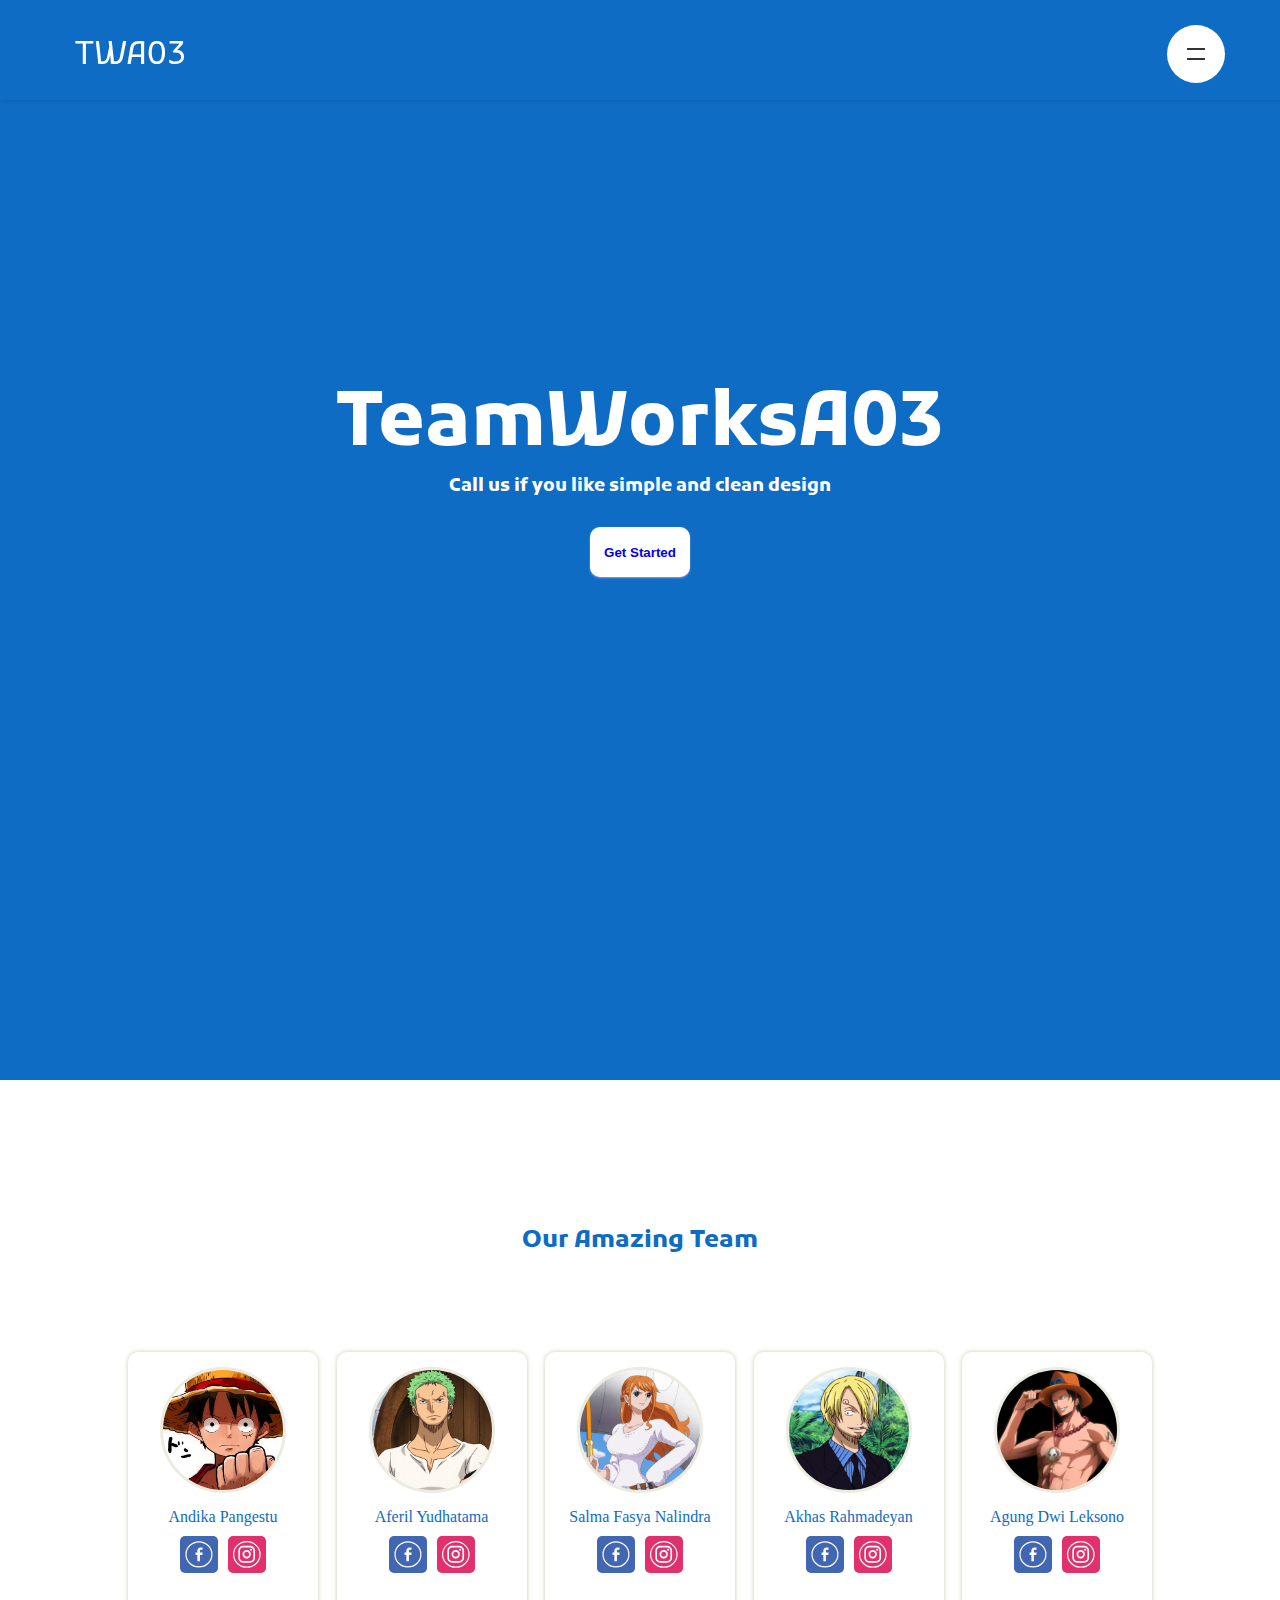
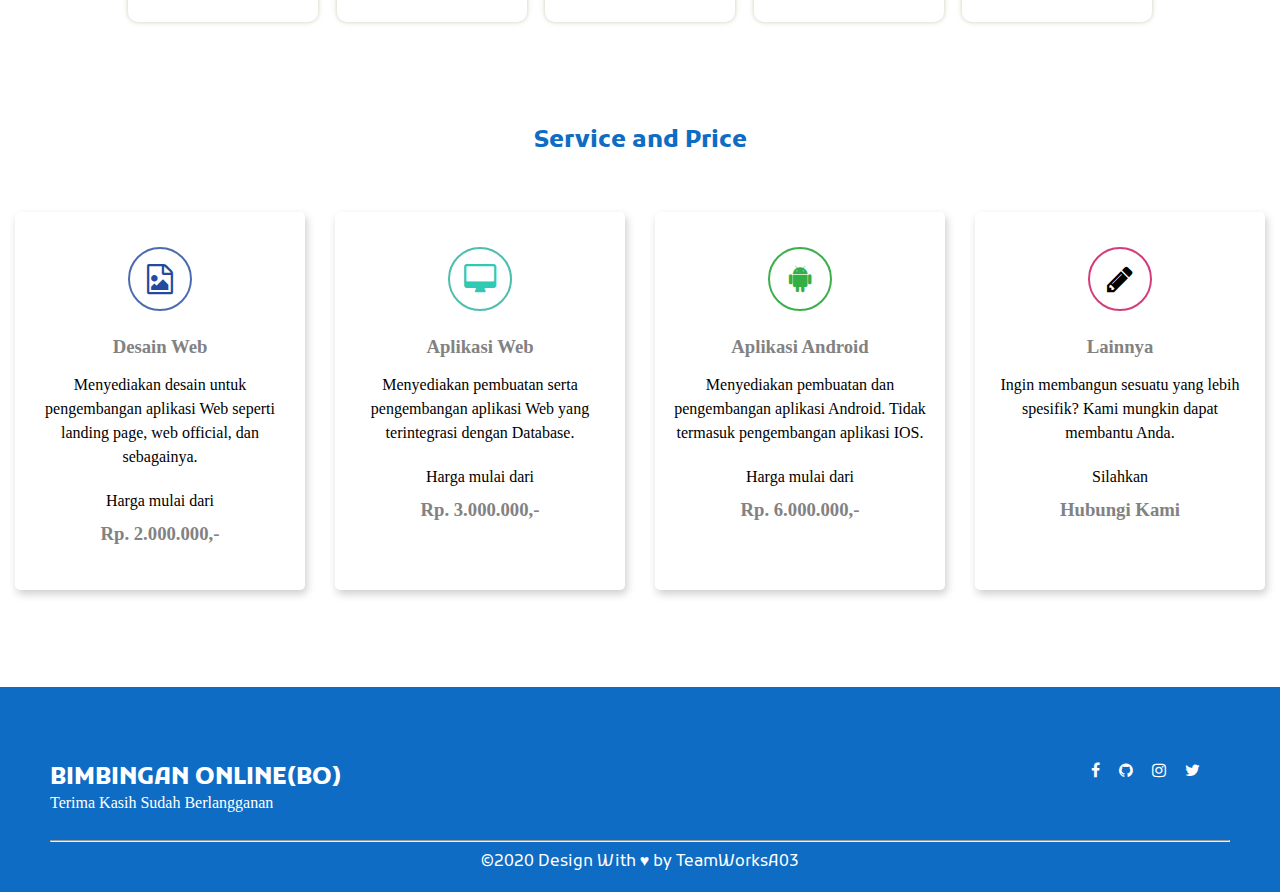
<file: index.html>
<!DOCTYPE html>
<html lang="en">

<head>
    <meta charset="UTF-8">
    <meta name="viewport" content="width=device-width, initial-scale=1.0">
    <title>TWA - Selamat Datang</title>
    <link rel="stylesheet" href="css/style.css">
    <link rel="stylesheet" href="css/responsive.css">
    <link rel="stylesheet" href="fontawesome/css/all.min.css">
    <link rel="stylesheet" href="https://stackpath.bootstrapcdn.com/font-awesome/4.7.0/css/font-awesome.min.css" integrity="sha384-wvfXpqpZZVQGK6TAh5PVlGOfQNHSoD2xbE+QkPxCAFlNEevoEH3Sl0sibVcOQVnN" crossorigin="anonymous">
    </head>

<body>
    <!-- Header -->
    <header class="header">
        <a href="/" class="logo" font face=K ufam>TWA03</a>
        <input class="menu-btn" type="checkbox" id="menu-btn" />
        <label class="menu-icon" for="menu-btn"><span class="navicon"></span></label>
        <ul class="menu" font color=# 0e6cc4>
            <li><a href="index.html" font face=k ufam font color="#0e6cc4">Home</a></li>
            <li><a href="#teams" font face=k ufam font color="#0e6cc4">Tentang Kami</a></li>
            <li><a href="#product" font face=k ufam font color="#0e6cc4">Produk Kami</a></li>
            <li><a href="#contact" font face=k ufam font color="#0e6cc4">Hubungi Kontak</a></li>
        </ul>
    </header>

    <!-- Landing -->
    <div class="landing">
        <div class="content">
            <h1 class="title">
                TeamWorksA03
                <p class="intro">
                    Call us if you like simple and clean design
                </p>
            </h1>
            <button class="getting">
                <a href="#product"><p>Get Started</p></a>
            </button>
        </div>
    </div>

    <!-- Team Works -->
    <div class="teams" id="teams">
        <h2>Our Amazing Team</h2>
        <div class="card-container">
            <div class="card">
                <div class="img-card">
                    <img src="images/luffy.jpg" alt="Andika Pangestu">
                </div>
                <span>Andika Pangestu</span>
                <div class="ic">
                    <a href="#">
                        <img class="facebook" src="images/ic-facebook.svg" alt="">
                    </a>
                    <a href="#">
                        <img class="instagram" src="images/ic-instagram.svg" alt="">
                    </a>
                </div>
            </div>
            <div class="card">
                <div class="img-card">
                    <img src="images/zoro.jpg" alt="Aferil Yudhatama">
                </div>
                <span>Aferil Yudhatama</span>
                <div class="ic">
                    <a href="#">
                        <img class="facebook" src="images/ic-facebook.svg" alt="">
                    </a>
                    <a href="#">
                        <img class="instagram" src="images/ic-instagram.svg" alt="">
                    </a>
                </div>
            </div>
            <div class="card">
                <div class="img-card">
                    <img src="images/nami.png" alt="Fasya Nalindra">
                </div>
                <span>Salma Fasya Nalindra</span>
                <div class="ic">
                    <a href="#">
                        <img class="facebook" src="images/ic-facebook.svg" alt="">
                    </a>
                    <a href="#">
                        <img class="instagram" src="images/ic-instagram.svg" alt="">
                    </a>
                </div>
            </div>
            <div class="card">
                <div class="img-card">
                    <img src="images/sanji.jpg" alt="Akhas Rahmadeyan">
                </div>
                <span>Akhas Rahmadeyan</span>
                <div class="ic">
                    <a href="#">
                        <img class="facebook" src="images/ic-facebook.svg" alt="">
                    </a>
                    <a href="#">
                        <img class="instagram" src="images/ic-instagram.svg" alt="">
                    </a>
                </div>
            </div>
            <div class="card">
                <div class="img-card">
                    <img src="images/ace.png" alt="Agung Dwi Leksono">
                </div>
                <span>Agung Dwi Leksono</span>
                <div class="ic">
                    <a href="#">
                        <img class="facebook" src="images/ic-facebook.svg" alt="">
                    </a>
                    <a href="#">
                        <img class="instagram" src="images/ic-instagram.svg" alt="">
                    </a>
                </div>
            </div>
        </div>
    </div>

    <!-- Products -->
    <section id="services">
        <div class="wrapper">
            <div class="container" id="product">
                <div class="title">
                    <h2>Service and Price</h2>
                </div>
                <div class="services">
                    <!-- Service 1 -->
                    <div class="service i-design">
                        <!-- Icon -->
                        <div class="service-icon">
                            <span><i class="fa fa-file-image" aria-hidden="true"></i></span>
                        </div>
                        <!-- Title -->
                        <div class="service-title">
                            <h3>Desain Web</h3>
                        </div>
                        <!-- Description -->
                        <div class="service-desc">
                            <p>Menyediakan desain untuk pengembangan aplikasi Web seperti landing page, web official, dan sebagainya.</p>
                        </div>
                        <!-- Price -->
                        <div class="service-price">
                            <p>Harga mulai dari</p>
                            <h3>Rp. 2.000.000,-</h3>
                        </div>
                    </div>
                    <!-- Service 2 -->
                    <div class="service i-desktop">
                        <!-- Icon -->
                        <div class="service-icon">
                            <span><i class="fa fa-desktop" aria-hidden="true"></i></span>
                        </div>
                        <!-- Title -->
                        <div class="service-title">
                            <h3>Aplikasi Web</h3>
                        </div>
                        <!-- Description -->
                        <div class="service-desc">
                            <p>Menyediakan pembuatan serta pengembangan aplikasi Web yang terintegrasi dengan Database.</p>
                        </div>
                        <!-- Price -->
                        <div class="service-price">
                            <p>Harga mulai dari</p>
                            <h3>Rp. 3.000.000,-</h3>
                        </div>
                    </div>
                    <!-- Service 3 -->
                    <div class="service i-android">
                        <!-- Icon -->
                        <div class="service-icon">
                            <span><i class="fab fa-android" aria-hidden="true"></i></span>
                        </div>
                        <!-- Title -->
                        <div class="service-title">
                            <h3>Aplikasi Android</h3>
                        </div>
                        <!-- Description -->
                        <div class="service-desc">
                            <p>Menyediakan pembuatan dan pengembangan aplikasi Android. Tidak termasuk pengembangan aplikasi IOS.</p>
                        </div>
                        <!-- Price -->
                        <div class="service-price">
                            <p>Harga mulai dari</p>
                            <h3>Rp. 6.000.000,-</h3>
                        </div>
                    </div>
                    <!-- Service 4 -->
                    <div class="service i-pencil">
                        <!-- Icon -->
                        <div class="service-icon">
                            <span><i class="fa fa-pencil"></i></span>
                        </div>
                        <!-- Title -->
                        <div class="service-title">
                            <h3>Lainnya</h3>
                        </div>
                        <!-- Description -->
                        <div class="service-desc">
                            <p>Ingin membangun sesuatu yang lebih spesifik? Kami mungkin dapat membantu Anda.</p>
                        </div>
                        <!-- Price / Contact -->
                        <div class="service-price">
                            <p>Silahkan</p>
                            <a href="#">
                                <h3>Hubungi Kami</h3>
                            </a>
                        </div>
                    </div>
                </div>
            </div>
        </div>
    </section>

    <!-- Footers -->
    <div class="footer">
        <div class="contain" id="contact">
            <div class="footer-content">
                <h2>BIMBINGAN ONLINE(BO)</h2>
                <p>Terima Kasih Sudah Berlangganan</p>
            </div>

            <div class="footer-media">
                <ul>
                    <li>
                        <a href="#"><i class="fa fa-facebook" aria-hidden="true" style="color: white;"></i></a>
                    </li>
                    <li>
                        <a href="#"><i class="fa fa-github" aria-hidden="true" style="color: white;"></i></a>
                    </li>
                    <li>
                        <a href="#"><i class="fa fa-instagram" aria-hidden="true" style="color: white;"></i></a>
                    </li>
                    <li>
                        <a href="#"><i class="fa fa-twitter" aria-hidden="true" style="color: white;"></i></a>
                    </li>
                </ul>
            </div>

            <div class="clearfix"></div>

            <hr>
            <div class="copyright">
                <a>&copy;2020 Design With &hearts; by TeamWorksA03</a>
            </div>
        </div>
    </div>
</body>

</html>
</file>
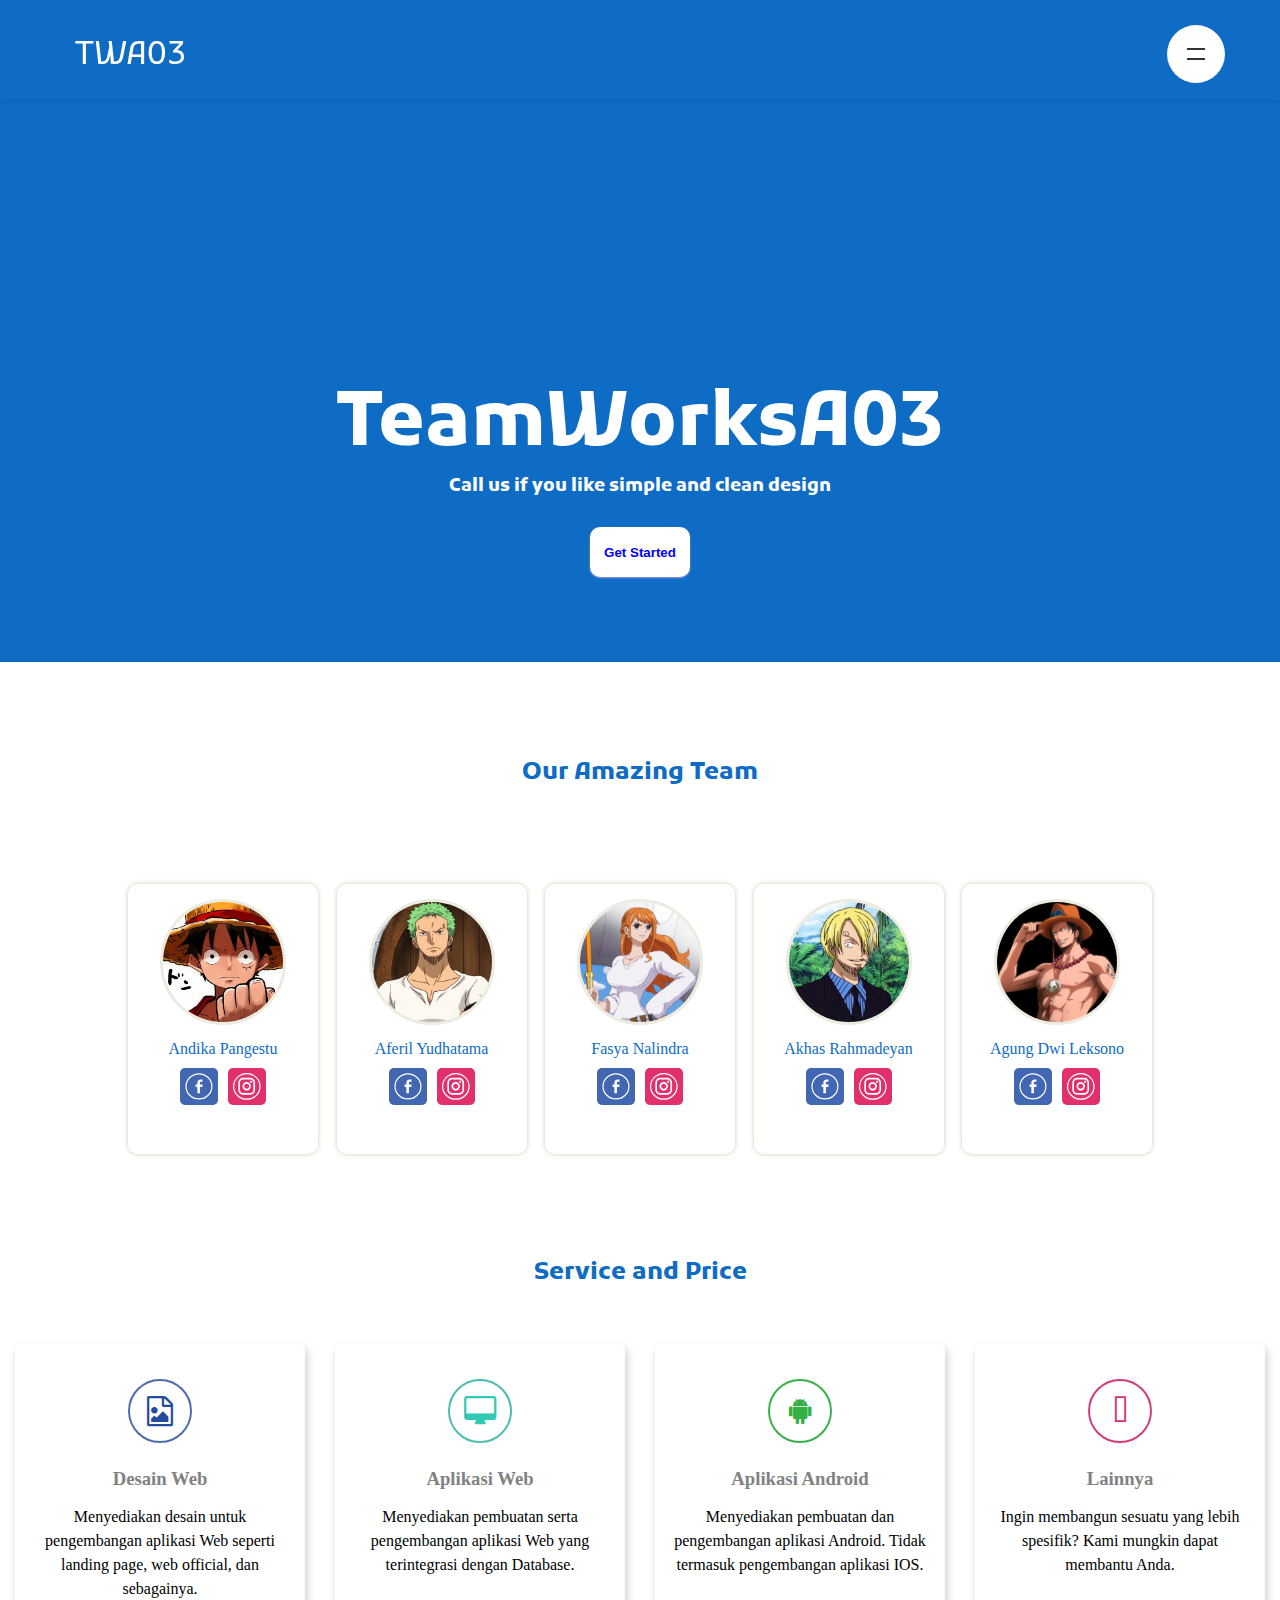
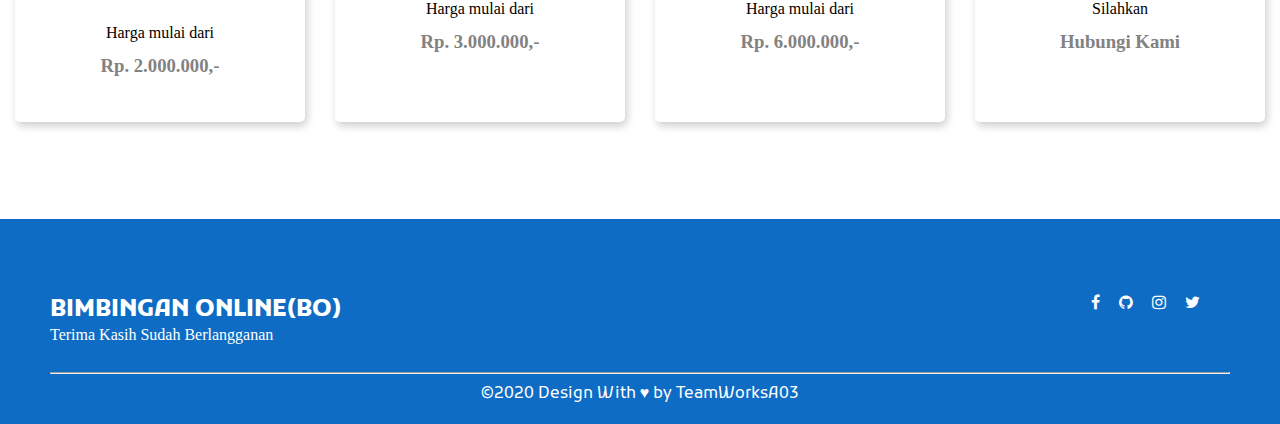
<file: index2.html>
<!DOCTYPE html>
<html lang="en">

<head>
    <meta charset="UTF-8">
    <meta name="viewport" content="width=device-width, initial-scale=1.0">
    <title>TWA - Selamat Datang</title>
    <link rel="stylesheet" href="/css/style3.css">
    <link rel="stylesheet" href="fontawesome/css/all.min.css">
    <link rel="stylesheet" href="https://stackpath.bootstrapcdn.com/font-awesome/4.7.0/css/font-awesome.min.css" integrity="sha384-wvfXpqpZZVQGK6TAh5PVlGOfQNHSoD2xbE+QkPxCAFlNEevoEH3Sl0sibVcOQVnN" crossorigin="anonymous">
</head>

<body>
    <!-- Header -->
    <header class="header">
        <a href="/" class="logo" font face=K ufam>TWA03</a>
        <input class="menu-btn" type="checkbox" id="menu-btn" />
        <label class="menu-icon" for="menu-btn"><span class="navicon"></span></label>
        <ul class="menu" font color=# 0e6cc4>
            <li><a href="#about" font face=k ufam font color="#0e6cc4">Tentang Kami</a></li>
            <li><a href="#product" font face=k ufam font color="#0e6cc4">Produk Kami</a></li>
            <li><a href="#contact" font face=k ufam font color="#0e6cc4">Hubungi Kontak</a></li>
            <li><a href="#testi" font face=k ufam font color="#0e6cc4">Testimoni</a></li>
        </ul>
    </header>

    <!-- Landing -->
    <div class="landing">
        <div class="content">
            <h1 class="title">
                TeamWorksA03
                <p class="intro">
                    Call us if you like simple and clean design
                </p>
            </h1>
            <button class="getting">
                <p>Get Started</p>
            </button>
        </div>
    </div>

    <!-- Team Works -->
    <div class="teams">
        <h2>Our Amazing Team</h2>
        <div class="card-container">
            <div class="card">
                <div class="img-card">
                    <img src="images/luffy.jpg" alt="Andika Pangestu">
                </div>
                <span>Andika Pangestu</span>
                <div class="ic">
                    <a href="#">
                        <img class="facebook" src="/images/ic-facebook.svg" alt="">
                    </a>
                    <a href="#">
                        <img class="instagram" src="/images/ic-instagram.svg" alt="">
                    </a>
                </div>
            </div>
            <div class="card">
                <div class="img-card">
                    <img src="images/zoro.jpg" alt="Aferil Yudhatama">
                </div>
                <span>Aferil Yudhatama</span>
                <div class="ic">
                    <a href="#">
                        <img class="facebook" src="/images/ic-facebook.svg" alt="">
                    </a>
                    <a href="#">
                        <img class="instagram" src="/images/ic-instagram.svg" alt="">
                    </a>
                </div>
            </div>
            <div class="card">
                <div class="img-card">
                    <img src="images/nami.png" alt="Fasya Nalindra">
                </div>
                <span>Fasya Nalindra</span>
                <div class="ic">
                    <a href="#">
                        <img class="facebook" src="/images/ic-facebook.svg" alt="">
                    </a>
                    <a href="#">
                        <img class="instagram" src="/images/ic-instagram.svg" alt="">
                    </a>
                </div>
            </div>
            <div class="card">
                <div class="img-card">
                    <img src="images/sanji.jpg" alt="Akhas Rahmadeyan">
                </div>
                <span>Akhas Rahmadeyan</span>
                <div class="ic">
                    <a href="#">
                        <img class="facebook" src="/images/ic-facebook.svg" alt="">
                    </a>
                    <a href="#">
                        <img class="instagram" src="/images/ic-instagram.svg" alt="">
                    </a>
                </div>
            </div>
            <div class="card">
                <div class="img-card">
                    <img src="images/ace.png" alt="Agung Dwi Leksono">
                </div>
                <span>Agung Dwi Leksono</span>
                <div class="ic">
                    <a href="#">
                        <img class="facebook" src="/images/ic-facebook.svg" alt="">
                    </a>
                    <a href="#">
                        <img class="instagram" src="/images/ic-instagram.svg" alt="">
                    </a>
                </div>
            </div>
        </div>
    </div>

    <!-- Products -->
    <section id="services">
        <div class="wrapper">
            <div class="container">
                <div class="title">
                    <h2>Service and Price</h2>
                </div>
                <div class="services">
                    <!-- Service 1 -->
                    <div class="service i-design">
                        <!-- Icon -->
                        <div class="service-icon">
                            <span><i class="fa fa-file-image" aria-hidden="true"></i></span>
                        </div>
                        <!-- Title -->
                        <div class="service-title">
                            <h3>Desain Web</h3>
                        </div>
                        <!-- Description -->
                        <div class="service-desc">
                            <p>Menyediakan desain untuk pengembangan aplikasi Web seperti landing page, web official, dan sebagainya.</p>
                        </div>
                        <!-- Price -->
                        <div class="service-price">
                            <p>Harga mulai dari</p>
                            <h3>Rp. 2.000.000,-</h3>
                        </div>
                    </div>
                    <!-- Service 2 -->
                    <div class="service i-desktop">
                        <!-- Icon -->
                        <div class="service-icon">
                            <span><i class="fa fa-desktop" aria-hidden="true"></i></span>
                        </div>
                        <!-- Title -->
                        <div class="service-title">
                            <h3>Aplikasi Web</h3>
                        </div>
                        <!-- Description -->
                        <div class="service-desc">
                            <p>Menyediakan pembuatan serta pengembangan aplikasi Web yang terintegrasi dengan Database.</p>
                        </div>
                        <!-- Price -->
                        <div class="service-price">
                            <p>Harga mulai dari</p>
                            <h3>Rp. 3.000.000,-</h3>
                        </div>
                    </div>
                    <!-- Service 3 -->
                    <div class="service i-android">
                        <!-- Icon -->
                        <div class="service-icon">
                            <span><i class="fab fa-android" aria-hidden="true"></i></span>
                        </div>
                        <!-- Title -->
                        <div class="service-title">
                            <h3>Aplikasi Android</h3>
                        </div>
                        <!-- Description -->
                        <div class="service-desc">
                            <p>Menyediakan pembuatan dan pengembangan aplikasi Android. Tidak termasuk pengembangan aplikasi IOS.</p>
                        </div>
                        <!-- Price -->
                        <div class="service-price">
                            <p>Harga mulai dari</p>
                            <h3>Rp. 6.000.000,-</h3>
                        </div>
                    </div>
                    <!-- Service 4 -->
                    <div class="service i-pencil">
                        <!-- Icon -->
                        <div class="service-icon">
                            <span><i class="fa fa-pencil-alt"></i></span>
                        </div>
                        <!-- Title -->
                        <div class="service-title">
                            <h3>Lainnya</h3>
                        </div>
                        <!-- Description -->
                        <div class="service-desc">
                            <p>Ingin membangun sesuatu yang lebih spesifik? Kami mungkin dapat membantu Anda.</p>
                        </div>
                        <!-- Price / Contact -->
                        <div class="service-price">
                            <p>Silahkan</p>
                            <a href="#">
                                <h3>Hubungi Kami</h3>
                            </a>
                        </div>
                    </div>
                </div>
            </div>
        </div>
    </section>

    <!-- Footers -->
    <div class="footer">
        <div class="contain">
            <div class="footer-content">
                <h2>BIMBINGAN ONLINE(BO)</h2>
                <p>Terima Kasih Sudah Berlangganan</p>
            </div>

            <div class="footer-media">
                <ul>
                    <li>
                        <a href="#"><i class="fa fa-facebook" aria-hidden="true" style="color: white;"></i></a>
                    </li>
                    <li>
                        <a href="#"><i class="fa fa-github" aria-hidden="true" style="color: white;"></i></a>
                    </li>
                    <li>
                        <a href="#"><i class="fa fa-instagram" aria-hidden="true" style="color: white;"></i></a>
                    </li>
                    <li>
                        <a href="#"><i class="fa fa-twitter" aria-hidden="true" style="color: white;"></i></a>
                    </li>
                </ul>
            </div>

            <div class="clearfix"></div>

            <hr>
            <div class="copyright">
                <a>&copy;2020 Design With &hearts; by TeamWorksA03</a>
            </div>
        </div>
    </div>
</body>

</html>
</file>
<file: css/style.css>
/* Fonts */

@import url('https://fonts.googleapis.com/css2?family=Pacifico&display=swap');
@import url('https://fonts.googleapis.com/css2?family=Kufam:wght@500&display=swap');

/* General */

* {
    margin: 0;
    padding: 0;
}

h2 {
    text-align: center;
    color: #0e6cc4;
    font-family: Kufam;
}

a {
    text-decoration: none;
}

a:hover {
    color: #0e6cc4;
}


/* Header */

.header {
    background-color: #0e6cc4;
    box-shadow: 1px 1px 4px 0 rgba(0, 0, 0, .1);
    position: fixed;
    width: 100%;
    z-index: 3;
    height: 100px;
}

.header ul {
    border-radius: 15px;
    margin: 25px;
    padding: 0;
    list-style: none;
    overflow: hidden;
    background-color: #fff;
}

.main {
    background-color: #0e6cc4;
    height: 1000px;
}

.header li a {
    display: block;
    padding: 20px 20px;
    border-right: 1px solid #f4f4f4;
    text-decoration: none;
}

.header li a:hover {
    border-radius: 5px;
    color: #06223b;
}

.header li a:active {
    border-radius: 5px;
    color: #06223b;
}

.header .logo {
    font-family: Kufam;
    color: white;
    display: block;
    float: left;
    font-size: 2em;
    padding: 35px 20px;
    text-decoration: none;
    margin-left: 55px;
}

.header .menu {
    text-align: center;
    padding-right: 40px;
    font-family: Kufam;
    color: #0e6cc4;
    text-decoration-color: #0e6cc4;
    clear: both;
    max-height: 0;
    transition: max-height .2s ease-out;
}

.header .menu-icon {
    background-color: white;
    border-radius: 50px;
    color: white;
    cursor: pointer;
    float: right;
    margin: 25px 30px;
    padding: 28px 20px;
    position: relative;
    user-select: none;
    margin-right: 55px;
}

.header .menu-icon .navicon {
    background: rgb(255, 255, 255);
    text-decoration-color: #0e6cc4;
    display: block;
    height: 2px;
    position: relative;
    transition: background .2s ease-out;
    width: 18px;
}

.header .menu-icon .navicon:before,
.header .menu-icon .navicon:after {
    background: #333;
    content: '';
    display: block;
    height: 100%;
    position: absolute;
    transition: all .2s ease-out;
    width: 100%;
}

.header .menu-icon .navicon:before {
    top: 5px;
}

.header .menu-icon .navicon:after {
    top: -5px;
}

.header .menu-btn {
    display: none;
}

.header .menu-btn:checked~.menu {
    max-height: 240px;
}

.header .menu-btn:checked~.menu-icon .navicon:before {
    transform: rotate(-45deg);
}

.header .menu-btn:checked~.menu-icon .navicon:after {
    transform: rotate(45deg);
}

.header .menu-btn:checked~.menu-icon:not(.steps) .navicon:before,
.header .menu-btn:checked~.menu-icon:not(.steps) .navicon:after {
    top: 0;
}


/* Landing */

.landing {
    height: 1080px;
    width: 100%;
    background-color: #0e6cc4;
    display: flex;
}

.content {
    position: absolute;
    left: 50%;
    top: 50%;
    transform: translate(-50%, -50%);
}

.content .title {
    font-size: 75px;
    color: #fff;
    font-family: Kufam;
}

.content .intro {
    text-align: center;
    font-size: 18px;
}

.content .getting {
    height: 50px;
    width: 100px;
    background-color: #ffffff;
    border: none;
    border-radius: 10px;
    position: absolute;
    margin-left: -50px;
    left: 50%;
    box-shadow: 0 1px 2px 0 rgb(151, 151, 226);
    color: blue;
    text-decoration: none;
    font-weight: bold;
    top: 150px;
}

.content .getting:hover {
    height: 50px;
    width: 100px;
    background-color: #0b3a66cb;
    border: none;
    border-radius: 10px;
    position: absolute;
    margin-left: -50px;
    left: 50%;
    box-shadow: none;
    color: #ffffff;
    text-decoration: none;
    font-weight: bold;
}


/* Teams */

.teams {
    background-color: #fff;
    height: 540px;
    color: #0e6cc4;
}

.teams h2 {
    padding-top: 95px;
    padding-bottom: 45px;
    text-align: center;
    margin: 50px 0;
    font-family: Kufam;
}

.card-container {
    width: 80%;
    margin: 0 auto;
    display: flex;
    justify-content: space-between;
}

.card {
    width: 170px;
    height: 240px;
    padding: 15px 10px;
    text-align: center;
    border-radius: 10px;
    box-shadow: 0 0 5px rgba(184, 184, 148, .7);
}

.card img {
    width: 120px;
}

.img-card {
    width: 120px;
    height: 120px;
    border-radius: 50%;
    border: 3px solid #ebebe0;
    overflow: hidden;
    margin: 0px auto 15px auto;
}

.ic {
    display: flex;
    justify-content: center;
    margin: 10px 0;
}

.ic img {
    width: 28px;
    padding: 5px;
    border-radius: 5px;
    margin: 0 5px;
}

.ic .facebook {
    background-color: #4267B2;
}

.ic .instagram {
    background-color: #E1306C;
}


/* Product */

.services {
    display: flex;
    justify-content: space-evenly;
}

#services {
    background-color: #fff;
}

.service {
    box-shadow: 2px 4px 8px 0 rgba(0, 0, 0, 0.2);
    transition: 0.5s;
    width: 18rem;
    border-radius: 5px;
    text-align: center;
    padding: 0 15px;
    margin: 30px 15px;
}

.service:hover {
    box-shadow: 2px 8px 16px 0 rgba(0, 0, 0, 0.2);
    transform: translateY(-8px);
    cursor: pointer;
}

.service-icon {
    display: flex;
    padding-top: 20px;
}

.service-icon span {
    width: 60px;
    height: 60px;
    margin: 15px auto;
    display: flex;
    border-radius: 50%;
}

.service-icon span i {
    margin: auto;
    font-size: 30px;
}

.service h3 {
    margin: 5px auto;
    padding: 5px;
    transition: all .5s;
    color: rgb(130, 130, 130);
}

.service-desc {
    margin: 10px auto;
}

.service p {
    margin: 5px auto;
    line-height: 1.5rem;
}

.service-price {
    margin: 5px auto;
    padding: 5px 0 30px 0;
}


/* Service ----> Color & Hover */


/* ... Design ... */

.service-icon .fa-file-image {
    color: rgb(35, 74, 156);
    transition: all .5s;
}

.i-design span {
    border: 2px solid rgb(76, 108, 175);
    transition: all .5s;
}

.service:hover i {
    color: white;
}

.i-design:hover span {
    background-color: rgb(76, 108, 175);
}

.i-design:hover h3 {
    color: rgb(76, 108, 175);
}


/* ... Web Apps ...*/

.service-icon .fa-desktop {
    color: rgb(47, 201, 180);
    transition: all .5s;
}

.i-desktop span {
    border: 2px solid rgb(77, 189, 174);
    transition: all .5s;
}

.i-desktop:hover span {
    background-color: rgb(77, 189, 174);
}

.i-desktop:hover h3 {
    color: rgb(77, 189, 174);
}


/* ... Android ...*/

.service-icon .fa-android {
    color: rgb(52, 175, 68);
    transition: all .5s;
}

.i-android span {
    border: 2px solid rgb(59, 175, 75);
    transition: all .5s;
}

.i-android:hover span {
    background-color: rgb(59, 175, 75);
}

.i-android:hover h3 {
    color: rgb(59, 175, 75);
}


/* ... Lainnya ...*/

.service-icon .fa-pencil-alt {
    color: rgb(211, 55, 120);
    transition: all .5s;
}

.i-pencil span {
    border: 2px solid rgb(211, 60, 123);
    transition: all .5s;
}

.i-pencil:hover span {
    background-color: rgb(211, 60, 123);
}

.i-pencil:hover h3 {
    color: rgb(211, 60, 123);
}

.wrapper {
    padding-top: 55px;
    padding-bottom: 67px;
}

.title {
    padding-bottom: 25px;
}


/* coorporations */

#coorporations {
    background-color: rgb(251, 251, 251);
    box-shadow: 0 7px 15px 4px rgba(0, 0, 0, 0.2);
}

.coorporation-title h2 {
    font-size: 28px;
    text-align: center;
}

.coorporation-title hr {
    width: 40px;
    border: 2px solid #00BCD4;
}

.coorporation-img {
    margin: 0 auto;
    padding: 5px 0;
    display: flex;
    flex-wrap: wrap;
    justify-content: space-evenly;
}

.thumbnail {
    width: 13%;
    display: flex;
    margin: 20px auto;
}

.thumbnail img {
    width: 78%;
    margin: auto;
    filter: grayscale(100%);
    transition: all 0.4s;
}

.thumbnail img:hover {
    filter: grayscale(0%);
    transform: scale(1.07);
    cursor: pointer;
}


/* Footer */

.footer {
    width: 100%;
    position: relative;
    height: auto;
    background-color: #0e6cc4;
    padding-top: 75px;
}

.footer .contain {
    height: auto;
    padding: 0px 50px 20px 50px;
    /* up, right, bottom, left */
}

.footer h2 {
    color: white;
    font-family: Kufam;
}

.footer p {
    color: white;
}

.footer-content {
    float: left;
    padding: 0px 0px 0px 0px;
}

.footer-media {
    float: right;
    /* padding-bottom:30px; */
    padding-bottom: 40px;
    margin-right: 30px;
}

.footer-list li {
    padding-top: 30px;
}

.footer-media ul li {
    margin-left: 15px;
    padding-bottom: 20px;
    display: inline-block;
    padding-right: auto !important;
}

.footer .footer-media ul li:hover {
    color: #ffffff;
    transition: .1s;
    transform: scale(1.1);
    -webkit-transform: scale(1.1);
    -moz-transition: .1s;
}

.clearfix {
    clear: both;
}

.copyright {
    padding-top: 10px;
    text-align: center;
    color: white;
    font-family: Kufam;
}
</file>
<file: css/responsive.css>
/* Navbar - Headers - General */

@media screen and (max-width: 768px) {
    body {
        background: linear-gradient(to right, #3a7bd5, #4aa4d1);
    }
    .header {
        position: fixed;
        width: 100%;
        height: 100px;
        background: linear-gradient(to right, #3a7bd5, #4aa4d1);
    }
    .header ul {
        border-radius: 0px 15px 0px 15px;
        padding: 0;
        list-style: none;
        background-color: #fff;
        width: auto;
    }
    .header li a {
        display: block;
        padding: 20px 20px;
        border-right: 1px solid #f4f4f4;
        text-decoration: none;
    }
    .header li a:hover {
        border-radius: 5px;
        color: #06223b;
    }
    .header li a:active {
        border-radius: 5px;
        color: #06223b;
    }
    .header .logo {
        display: none;
    }
    .header .menu {
        text-align: left;
        padding-right: 40px;
        font-family: Kufam;
        color: #0e6cc4;
        text-decoration-color: #0e6cc4;
        margin-left: 75px;
    }
    .header .menu-icon {
        background-color: white;
        border-radius: 50px;
        color: white;
        cursor: pointer;
        margin: 25px 30px;
        padding: 28px 20px;
        position: relative;
        user-select: none;
        margin-right: 55px;
        float: left;
    }
    .header .menu-icon .navicon {
        background: rgb(255, 255, 255);
        text-decoration-color: #0e6cc4;
        display: block;
        height: 2px;
        position: relative;
        transition: background .2s ease-out;
        width: 18px;
    }
    .header .menu-icon .navicon:before,
    .header .menu-icon .navicon:after {
        background: #333;
        content: '';
        display: block;
        height: 100%;
        position: absolute;
        transition: all .2s ease-out;
        width: 100%;
    }
    .header .menu-icon .navicon:before {
        top: 5px;
    }
    .header .menu-icon .navicon:after {
        top: -5px;
    }
    .header .menu-btn {
        display: none;
    }
    .header .menu-btn:checked~.menu {
        max-height: 240px;
    }
    .header .menu-btn:checked~.menu-icon .navicon:before {
        transform: rotate(-45deg);
    }
    .header .menu-btn:checked~.menu-icon .navicon:after {
        transform: rotate(45deg);
    }
    .header .menu-btn:checked~.menu-icon:not(.steps) .navicon:before,
    .header .menu-btn:checked~.menu-icon:not(.steps) .navicon:after {
        top: 0;
    }
}


/* Landing */

@media screen and (max-width: 768px) {
    .landing {
        height: 768px;
        width: auto;
        background: linear-gradient(to right, #3a7bd5, #4aa4d1);
        display: flex;
    }
    .content {
        position: absolute;
        left: 50%;
        top: 50%;
        transform: translate(-50%, -50%);
    }
    .content .title {
        font-size: 35px;
        color: #fff;
        font-family: Kufam;
    }
    .content .intro {
        text-align: center;
        font-size: 12px;
    }
    .content .getting {
        height: 50px;
        width: 100px;
        background-color: #ffffff;
        border: none;
        border-radius: 10px;
        position: absolute;
        margin-left: -50px;
        left: 50%;
        box-shadow: 0 1px 2px 0 rgb(151, 151, 226);
        color: blue;
        text-decoration: none;
        font-weight: bold;
        top: 150px;
    }
    .content .getting:hover {
        height: 50px;
        width: 100px;
        background-color: #0b3a66cb;
        border: none;
        border-radius: 10px;
        position: absolute;
        margin-left: -50px;
        left: 50%;
        box-shadow: none;
        color: #ffffff;
        text-decoration: none;
        font-weight: bold;
    }
}


/* Teams */

@media screen and (max-width: 670px) {
    .teams .card-container {
        overflow-x: auto;
    }
    .card-container .card {
        margin-top: 15px;
        box-shadow: none;
    }
    .facebook {
        width: 20px;
        height: 25px;
    }
    .instagram {
        width: 20px;
        height: 25px;
    }
}


}

/* Product */
@media (max-width: 1000px) {
    /* Service */
    
    .services {
        flex-wrap: wrap;
        margin: 0 auto;
        justify-content: space-evenly;
        bottom: 780px;
    }
    
    .card-group {
        flex-wrap: wrap;
        justify-content: center;
        max-width: 830px;
    }
    
    .card {
        flex: content;
        width: 45%;
        margin: 15px auto;
    }
    /* Thumbnail --> coorporations */
    
    .coorporation-img {
        flex-wrap: wrap;
        justify-content: center;
        max-width: 830px;
    }
    
    .thumbnail {
        width: 30%;
    }
    
    .thumbnail img {
        width: 48%;
    }
}
@media (max-width: 670px) {
    .services {
        flex-wrap: wrap;
        margin: 0 auto;
        justify-content: space-evenly;
        max-width: 830px;
    }
    
    .service {
        width: 24rem;
    }
    
    .card-group {
        flex-direction: column;
        max-width: 500px;
    }
    
    .card {
        width: 97%;
    }
    /* Thumbnail */
    
    .coorporation-img {
        max-width: 500px;
    }
    
    .thumbnail {
        width: 48%;
    }
}

/* Footers */
@media all and (max-width: 670px) {
    .footer {
        text-align: center;
        float: none;
        display: inline-block;
        background-color: #3a7bd5;
    }
    
    .footer-content {
        float: none;
    }
    
    .footer-media {
        float: none;
    }
    
    .footer .contain {
        text-align: center;
        padding: 0px;
    }
    
    .footer-content {
        text-align: center;
    }
    
    .footer-content h2 {
        padding: 0px;
    }
    
    .footer-media h2 {
        padding: 0px;
    }
    
    .footer-media ul li {
        display: inline-block;
        margin-top: 25px;
    }
    
    .copyright {
        font-size: 12px;
        padding-top: 10px;
        padding-bottom: 10px;
    }
}
</file>
<file: css/style3.css>
/* Fonts */

@import url('https://fonts.googleapis.com/css2?family=Pacifico&display=swap');
@import url('https://fonts.googleapis.com/css2?family=Kufam:wght@500&display=swap');

/* General */

* {
    margin: 0;
    padding: 0;
}

h2 {
    text-align: center;
    color: #0e6cc4;
    font-family: Kufam;
}

a {
    text-decoration: none;
}

a:hover {
    color: #0e6cc4;
}


/* Body */

body {
    background-color: #0e6cc4;
}


/* Header */

.header {
    background-color: #0e6cc4;
    box-shadow: 1px 1px 4px 0 rgba(0, 0, 0, .1);
    position: fixed;
    width: 100%;
    z-index: 3;
    height: 100px;
}

.header ul {
    border-radius: 15px;
    margin: 25px;
    padding: 0;
    list-style: none;
    overflow: hidden;
    background-color: #fff;
}

.main {
    background-color: #0e6cc4;
    height: 1000px;
}

.header li a {
    display: block;
    padding: 20px 20px;
    border-right: 1px solid #f4f4f4;
    text-decoration: none;
}

.header li a:hover {
    border-radius: 5px;
    color: #06223b;
}

.header li a:active {
    border-radius: 5px;
    color: #06223b;
}

.header .logo {
    font-family: Kufam;
    color: white;
    display: block;
    float: left;
    font-size: 2em;
    padding: 35px 20px;
    text-decoration: none;
    margin-left: 55px;
}

.header .menu {
    text-align: center;
    padding-right: 40px;
    font-family: Kufam;
    color: #0e6cc4;
    text-decoration-color: #0e6cc4;
    clear: both;
    max-height: 0;
    transition: max-height .2s ease-out;
}

.header .menu-icon {
    background-color: white;
    border-radius: 50px;
    color: white;
    cursor: pointer;
    float: right;
    margin: 25px 30px;
    padding: 28px 20px;
    position: relative;
    user-select: none;
    margin-right: 55px;
}

.header .menu-icon .navicon {
    background: rgb(255, 255, 255);
    text-decoration-color: #0e6cc4;
    display: block;
    height: 2px;
    position: relative;
    transition: background .2s ease-out;
    width: 18px;
}

.header .menu-icon .navicon:before,
.header .menu-icon .navicon:after {
    background: #333;
    content: '';
    display: block;
    height: 100%;
    position: absolute;
    transition: all .2s ease-out;
    width: 100%;
}

.header .menu-icon .navicon:before {
    top: 5px;
}

.header .menu-icon .navicon:after {
    top: -5px;
}

.header .menu-btn {
    display: none;
}

.header .menu-btn:checked~.menu {
    max-height: 240px;
}

.header .menu-btn:checked~.menu-icon .navicon:before {
    transform: rotate(-45deg);
}

.header .menu-btn:checked~.menu-icon .navicon:after {
    transform: rotate(45deg);
}

.header .menu-btn:checked~.menu-icon:not(.steps) .navicon:before,
.header .menu-btn:checked~.menu-icon:not(.steps) .navicon:after {
    top: 0;
}


/* Landing */

.landing {
    height: 612px;
    width: 100%;
    background-color: #0e6cc4;
    display: flex;
}

.content {
    position: absolute;
    left: 50%;
    top: 50%;
    transform: translate(-50%, -50%);
}

.content .title {
    font-size: 75px;
    color: #fff;
    font-family: Kufam;
}

.content .intro {
    text-align: center;
    font-size: 18px;
}

.content .getting {
    height: 50px;
    width: 100px;
    background-color: #ffffff;
    border: none;
    border-radius: 10px;
    position: absolute;
    margin-left: -50px;
    left: 50%;
    box-shadow: 0 1px 2px 0 rgb(151, 151, 226);
    color: blue;
    text-decoration: none;
    font-weight: bold;
    top: 150px;
}

.content .getting:hover {
    height: 50px;
    width: 100px;
    background-color: #0b3a66cb;
    border: none;
    border-radius: 10px;
    position: absolute;
    margin-left: -50px;
    left: 50%;
    box-shadow: none;
    color: #ffffff;
    text-decoration: none;
    font-weight: bold;
}


/* Teams */

.teams {
    background-color: #fff;
    height: 540px;
    color: #0e6cc4;
}

.teams h2 {
    padding-top: 95px;
    padding-bottom: 45px;
    text-align: center;
    margin: 50px 0;
    font-family: Kufam;
}

.card-container {
    width: 80%;
    margin: 0 auto;
    display: flex;
    justify-content: space-between;
}

.card {
    width: 170px;
    height: 240px;
    padding: 15px 10px;
    text-align: center;
    border-radius: 10px;
    box-shadow: 0 0 5px rgba(184, 184, 148, .7);
}

.card img {
    width: 120px;
}

.img-card {
    width: 120px;
    height: 120px;
    border-radius: 50%;
    border: 3px solid #ebebe0;
    overflow: hidden;
    margin: 0px auto 15px auto;
}

.ic {
    display: flex;
    justify-content: center;
    margin: 10px 0;
}

.ic img {
    width: 28px;
    padding: 5px;
    border-radius: 5px;
    margin: 0 5px;
}

.ic .facebook {
    background-color: #4267B2;
}

.ic .instagram {
    background-color: #E1306C;
}


/* Product */

.services {
    display: flex;
    justify-content: space-evenly;
}

#services {
    background-color: #fff;
}

.service {
    box-shadow: 2px 4px 8px 0 rgba(0, 0, 0, 0.2);
    transition: 0.5s;
    width: 18rem;
    border-radius: 5px;
    text-align: center;
    padding: 0 15px;
    margin: 30px 15px;
}

.service:hover {
    box-shadow: 2px 8px 16px 0 rgba(0, 0, 0, 0.2);
    transform: translateY(-8px);
    cursor: pointer;
}

.service-icon {
    display: flex;
    padding-top: 20px;
}

.service-icon span {
    width: 60px;
    height: 60px;
    margin: 15px auto;
    display: flex;
    border-radius: 50%;
}

.service-icon span i {
    margin: auto;
    font-size: 30px;
}

.service h3 {
    margin: 5px auto;
    padding: 5px;
    transition: all .5s;
    color: rgb(130, 130, 130);
}

.service-desc {
    margin: 10px auto;
}

.service p {
    margin: 5px auto;
    line-height: 1.5rem;
}

.service-price {
    margin: 5px auto;
    padding: 5px 0 30px 0;
}


/* Service ----> Color & Hover */


/* ... Design ... */

.service-icon .fa-file-image {
    color: rgb(35, 74, 156);
    transition: all .5s;
}

.i-design span {
    border: 2px solid rgb(76, 108, 175);
    transition: all .5s;
}

.service:hover i {
    color: white;
}

.i-design:hover span {
    background-color: rgb(76, 108, 175);
}

.i-design:hover h3 {
    color: rgb(76, 108, 175);
}


/* ... Web Apps ...*/

.service-icon .fa-desktop {
    color: rgb(47, 201, 180);
    transition: all .5s;
}

.i-desktop span {
    border: 2px solid rgb(77, 189, 174);
    transition: all .5s;
}

.i-desktop:hover span {
    background-color: rgb(77, 189, 174);
}

.i-desktop:hover h3 {
    color: rgb(77, 189, 174);
}


/* ... Android ...*/

.service-icon .fa-android {
    color: rgb(52, 175, 68);
    transition: all .5s;
}

.i-android span {
    border: 2px solid rgb(59, 175, 75);
    transition: all .5s;
}

.i-android:hover span {
    background-color: rgb(59, 175, 75);
}

.i-android:hover h3 {
    color: rgb(59, 175, 75);
}


/* ... Lainnya ...*/

.service-icon .fa-pencil-alt {
    color: rgb(211, 55, 120);
    transition: all .5s;
}

.i-pencil span {
    border: 2px solid rgb(211, 60, 123);
    transition: all .5s;
}

.i-pencil:hover span {
    background-color: rgb(211, 60, 123);
}

.i-pencil:hover h3 {
    color: rgb(211, 60, 123);
}

.wrapper {
    padding-top: 55px;
    padding-bottom: 67px;
}

.title {
    padding-bottom: 25px;
}


/* coorporations */

#coorporations {
    background-color: rgb(251, 251, 251);
    box-shadow: 0 7px 15px 4px rgba(0, 0, 0, 0.2);
}

.coorporation-title h2 {
    font-size: 28px;
    text-align: center;
}

.coorporation-title hr {
    width: 40px;
    border: 2px solid #00BCD4;
}

.coorporation-img {
    margin: 0 auto;
    padding: 5px 0;
    display: flex;
    flex-wrap: wrap;
    justify-content: space-evenly;
}

.thumbnail {
    width: 13%;
    display: flex;
    margin: 20px auto;
}

.thumbnail img {
    width: 78%;
    margin: auto;
    filter: grayscale(100%);
    transition: all 0.4s;
}

.thumbnail img:hover {
    filter: grayscale(0%);
    transform: scale(1.07);
    cursor: pointer;
}


/* Footer */

.footer {
    width: 100%;
    position: relative;
    height: auto;
    background-color: #0e6cc4;
    padding-top: 75px;
}

.footer .contain {
    height: auto;
    padding: 0px 50px 20px 50px;
    /* up, right, bottom, left */
}

.footer h2 {
    color: white;
    font-family: Kufam;
}

.footer p {
    color: white;
}

.footer-content {
    float: left;
    padding: 0px 0px 0px 0px;
}

.footer-media {
    float: right;
    /* padding-bottom:30px; */
    padding-bottom: 40px;
    margin-right: 30px;
}

.footer-list li {
    padding-top: 30px;
}

.footer-media ul li {
    margin-left: 15px;
    padding-bottom: 20px;
    display: inline-block;
    padding-right: auto !important;
}

.footer .footer-media ul li:hover {
    color: #ffffff;
    transition: .1s;
    transform: scale(1.1);
    -webkit-transform: scale(1.1);
    -moz-transition: .1s;
}

.clearfix {
    clear: both;
}

.copyright {
    padding-top: 10px;
    text-align: center;
    color: white;
    font-family: Kufam;
}
</file>
